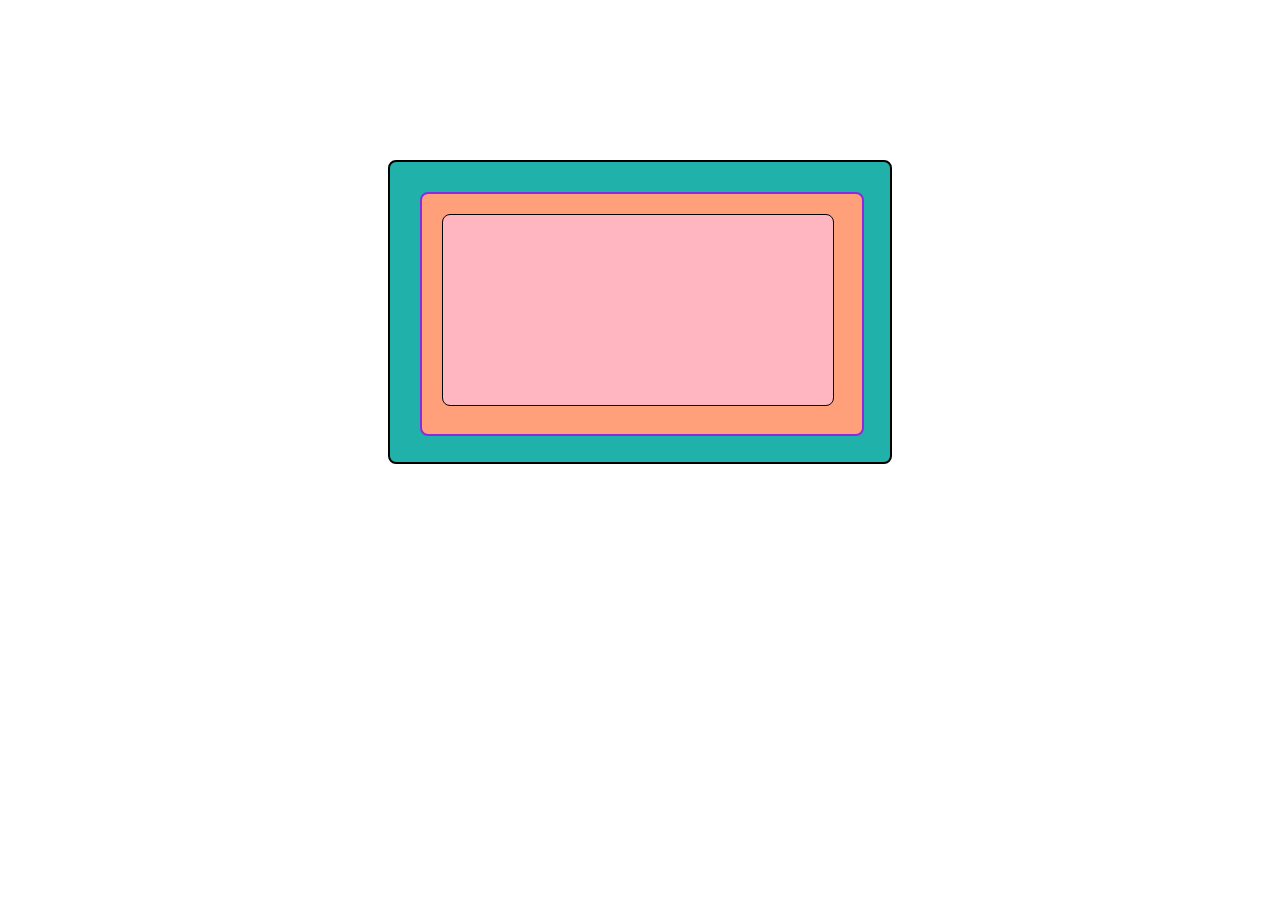
<file: assents/ejercicios/ejercicio-1.html>
<!DOCTYPE html>
<html lang="en">
  <head>
    <meta charset="UTF-8" />
    <meta http-equiv="X-UA-Compatible" content="IE=edge" />
    <link rel="stylesheet" href="./style2.css" />
    <link rel="icon" href="./fondo.jpg">
    <meta name="viewport" content="width=device-width, initial-scale=1.0" />
    <title>mi pagina</title>
  </head>
  <body>
    <div class="container">
      <div class="externo">
        <div class="medio">
          <div class="interno"></div>
        </div>
      </div>
    </div>
  </body>
</html>
</file>
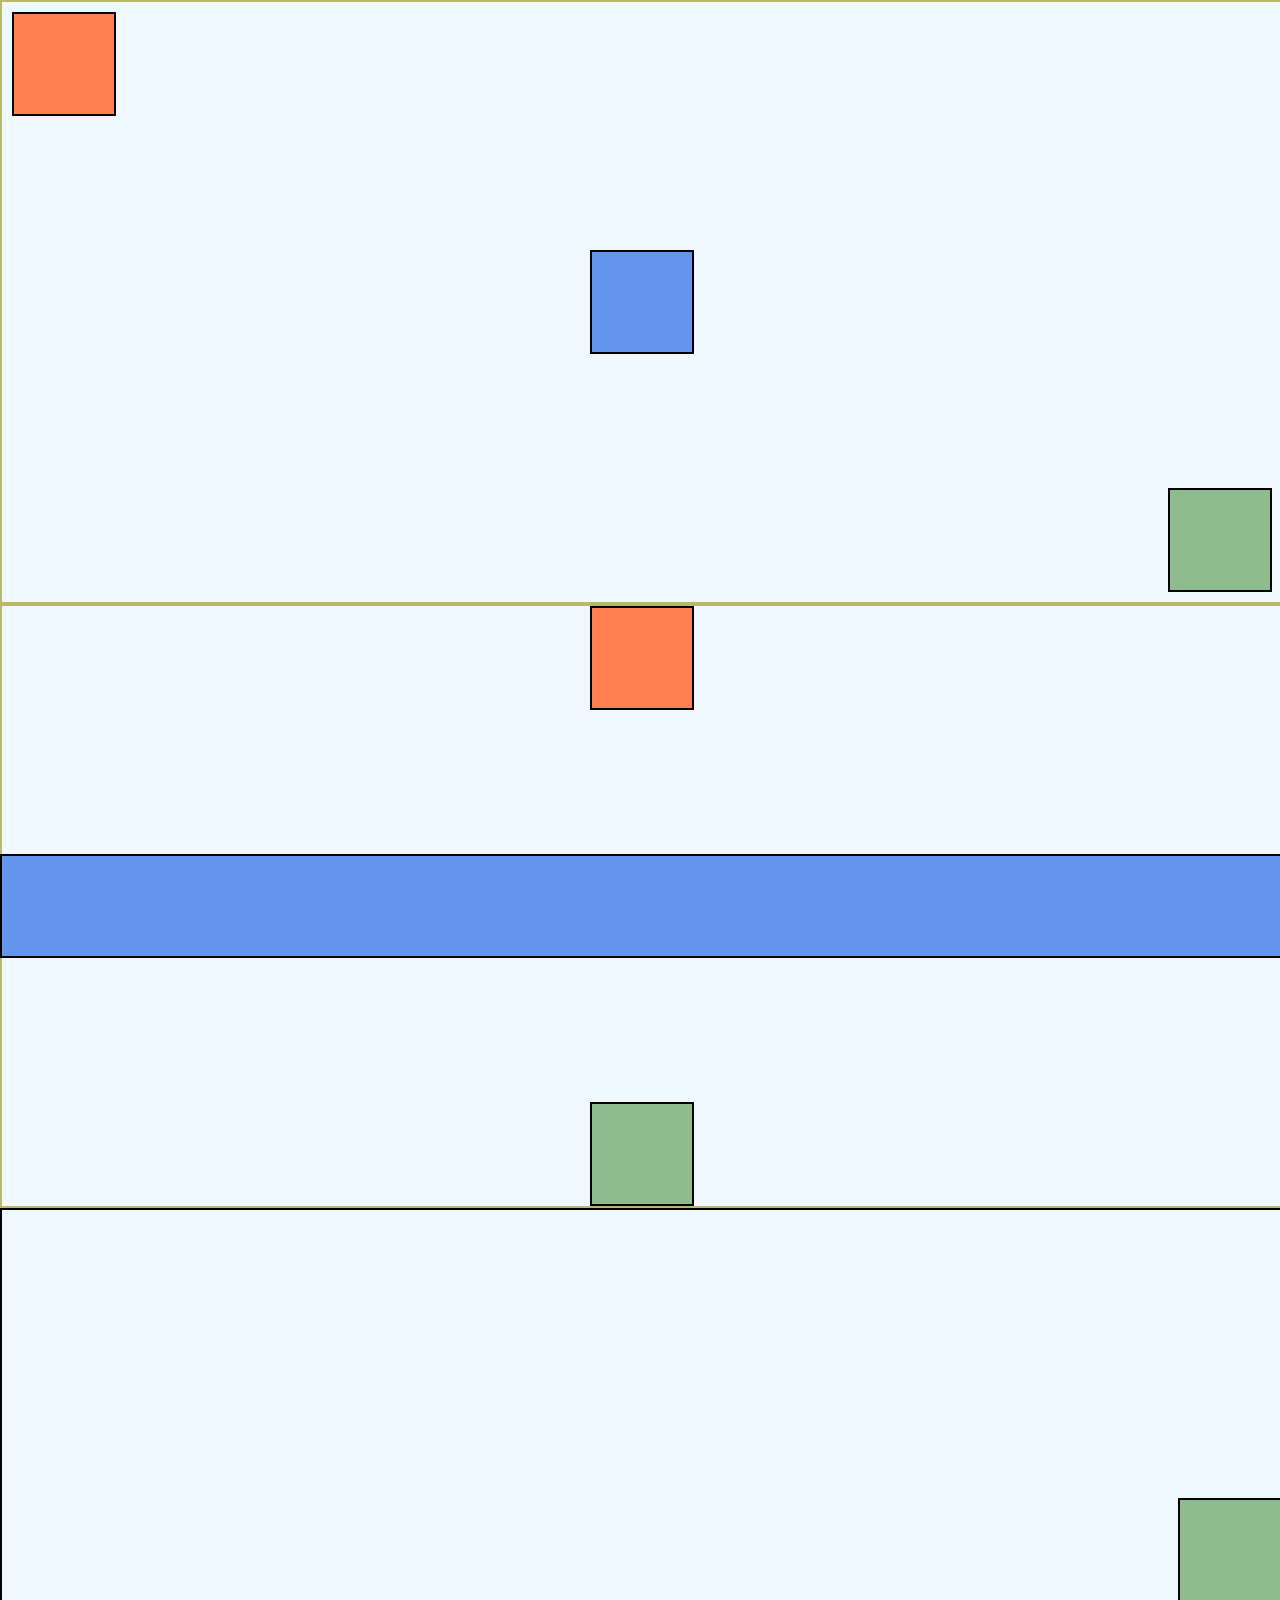
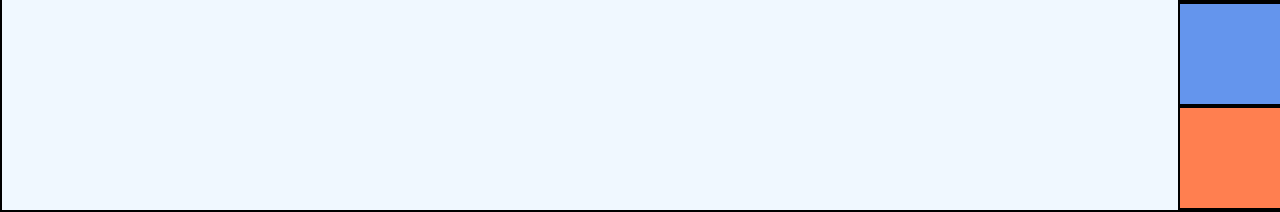
<file: assents/ejercicios/ejercicio2.html>
<!DOCTYPE html>
<html lang="en">
  <head>
    <meta charset="UTF-8" />
    <link rel="stylesheet" href="./ejercicio2.css" />
    <meta http-equiv="X-UA-Compatible" content="IE=edge" />
    <meta name="viewport" content="width=device-width, initial-scale=1.0" />
    <title>Document</title>
  </head>
  <body>
    <div class="caja1">
      <div class="caja1_1"></div>
      <div class="caja1_2"></div>
      <div class="caja1_3"></div>
    </div>
    <div class="caja2">
      <div class="cj1"></div>
      <div class="cj2"></div>
      <div class="cj3"></div>
    </div>
    <div class="caja3">
      <div class="box1"></div>
      <div class="box2"></div>
      <div class="box3"></div>
    </div>
  </body>
</html>
</file>
<file: assents/ejercicios/style2.css>
*{
    margin: 0;
    padding: 0;
}
.medio{
    margin: 30px;
    padding: 20px;
    width: 400px;
    height: 200px;
 border: 2px solid blueviolet;
 border-radius: 8px;
    background-color: lightsalmon;
}
.interno{
    width: 390px;
    height: 190px;
    background-color: lightpink;
    border: 1px solid;
    border-radius: 8px;
}
.externo{
    background-color: lightseagreen;
    width: 500px;
    height: 300px;
    border: 2px solid;
    margin: 10px;
    border-radius: .5rem;

}
.container{
    display: flex;
    text-align: center;
    justify-content: center;
    margin-top: 150px;
}
.interno:hover{
    background-color: lightgreen;
    transform:scale(1.3);
    opacity: 0.5;
}
</file>
<file: assents/ejercicios/ejercicio2.css>
* {
    margin: 0;
    padding: 0;
}
:root {
    --orange: coral;
    --corn: cornflowerblue;
    --green: darkseagreen;
}

.caja1{
    width: 100%;
    height: 600px;
    border:2px solid darkkhaki;
    background-color: aliceblue;
    display: flex;
    justify-content: space-between;
    align-items: flex-end;
}
.caja1_1 {
    width: 100px;
    height: 100px;
    background-color: var(--orange);
    border: 2px solid;
    margin: 10px;
    align-self: flex-start;

}
.caja1_2 {
    width: 100px;
    height: 100px;
    background-color: var(--corn);
    border:2px solid;
 align-self: center;

}
.caja1_3 {
    width: 100px;
    height: 100px;
    background-color: var(--green);
    border: 2px solid;
    margin: 10px;
   align-self: flex-end;
}
.caja2{
    width: 100%;
    height: 600px;
    border:2px solid darkkhaki;
    background-color: aliceblue;
    display: flex;
   flex-direction: column;
   justify-content: space-between;
   align-items: center;
}
.cj1{
    background-color: var(--orange);
    height: 100px;
    width: 100px;
    border: 2px solid;

}
.cj2{
    background-color: var(--corn);
    height: 100px;
    width: 100%;
    border: 2px solid;

}
.cj3{
    background-color: var(--green);
    height: 100px;
    width: 100px;
    border: 2px solid;

}
.caja3{
    width: 100%;
    height: 600px;
    border: 2px solid;
    background-color: aliceblue;
    display: flex;
    flex-direction: column;
    justify-content: flex-end;
    align-items: flex-end;
   }
   
.box1{
    width: 100px;
    height: 100px;
    border: 2px solid;
    background-color: var(--green);
}
.box2{
    width: 100px;
    height: 100px;
    border: 2px solid;
    background-color: var(--corn);
}
.box3{
    width: 100px;
    height: 100px;
    border: 2px solid;
    background-color: var(--orange);
}
</file>
